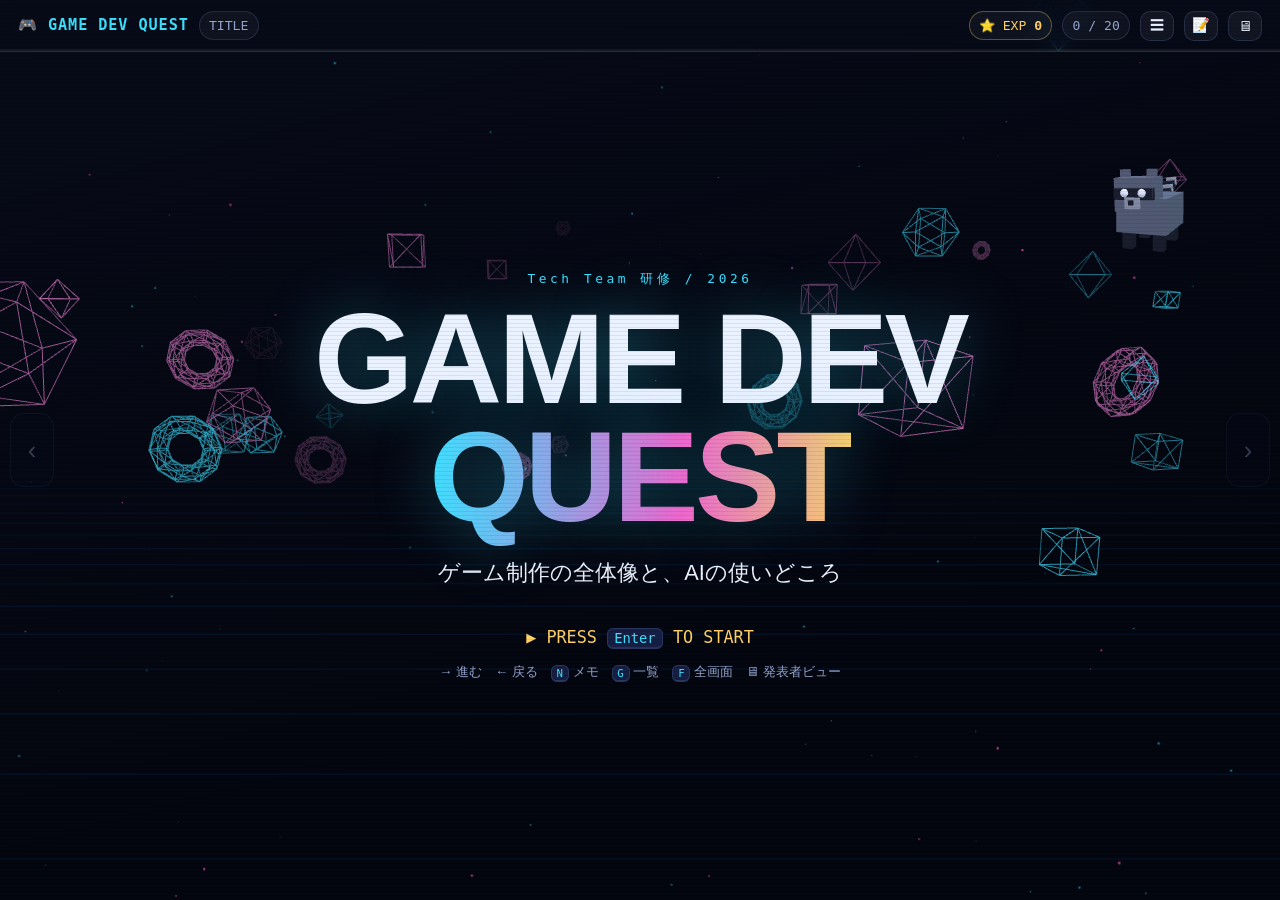
<file: index.html>
<!doctype html>
<html lang="ja">
<head>
<meta charset="utf-8">
<meta name="viewport" content="width=device-width, initial-scale=1">
<title>GAME DEV QUEST — ゲーム制作とAI活用</title>
<link rel="icon" href="data:image/svg+xml,<svg xmlns='http://www.w3.org/2000/svg' viewBox='0 0 100 100'><text y='.9em' font-size='90'>🎮</text></svg>">
<link rel="stylesheet" href="css/deck.css?v=3">
</head>
<body>
<canvas id="bg3d"></canvas>
<div class="levelcard" id="levelcard"><i></i><b></b></div>

<!-- ══════════ HUD ══════════ -->
<header class="hud">
  <div class="hud-l">
    <span class="logo">🎮 GAME DEV QUEST</span>
    <span class="chip" id="hud-world">TITLE</span>
  </div>
  <div class="hud-r">
    <span class="chip exp">⭐ EXP <b id="hud-exp">0</b></span>
    <span class="chip" id="hud-stage">0 / 0</span>
    <button class="iconbtn" id="btn-map" title="ステージ一覧 (G)">☰</button>
    <button class="iconbtn" id="btn-notes" title="発表メモ (N)">📝</button>
    <button class="iconbtn" id="btn-presenter" title="発表者ビューを別ウィンドウで開く（共有しない側）">🖥</button>
  </div>
  <div class="hud-bar"><i id="hud-fill"></i></div>
</header>

<main id="stages">

<!-- ══════════ 00 TITLE ══════════ -->
<section class="stage title-stage" data-world="TITLE" data-title="タイトル" data-pet="raccoon" data-pet-say="このスライド、ゲームです。ドラッグで回せるよ|ダブルクリックで別の動物になるよ|お腹を押すとでんぐり返しする"
  data-note="つかみ。『今日の資料はスライドじゃなくてゲームです』と言ってEnterを押す。矢印キーで進む／Nで発表メモ／Gでステージ一覧、と最初に宣言しておくと安心。ここで話すのは1文だけ：ゲーム制作は絵やコードの話ではなく『体験』を設計する仕事。">
  <canvas id="title-fx"></canvas>
  <div class="title-box">
    <p class="kicker">Tech Team 研修 / 2026</p>
    <h1>GAME DEV<br><span class="grad">QUEST</span></h1>
    <p class="sub">ゲーム制作の全体像と、AIの使いどころ</p>
    <p class="press" id="press-start">▶ PRESS <kbd>Enter</kbd> TO START</p>
    <p class="tinykeys">→ 進む　← 戻る　<kbd>N</kbd> メモ　<kbd>G</kbd> 一覧　<kbd>F</kbd> 全画面　🖥 発表者ビュー</p>
  </div>
</section>

<!-- ══════════ 01 QUEST SELECT ══════════ -->
<section class="stage" data-world="AGENDA" data-title="今日のクエスト" data-pet="cat" data-pet-say="3ワールド＋FINAL BOSS。にゃ|何も無い所を押すとコインが落ちるにゃ|しっぽは触ると跳ねるにゃ"
  data-note="地図を見せる。ゴールは『ツール名を覚える』ではなく『制作の流れと、どこにAIが効くか』を持ち帰ること。この資料は全部触れるので、気になったところは後で各自いじってOKと伝える。所要30〜40分。">
  <h2 class="stage-h">今日のクエスト <small>3つのワールド</small></h2>
  <div class="quest-grid">
    <article class="quest w1"><span class="qnum">WORLD 1</span><h3>ゲーム制作の全体像</h3>
      <p>誰が何を作るのか。「面白い」を設計するとはどういうことか。</p>
      <ul><li>ゲームの4要素</li><li>職種＝パーティ編成</li><li>ジャンプ調整ラボ（触れる）</li><li>作る順番</li></ul></article>
    <article class="quest w2"><span class="qnum">WORLD 2</span><h3>ゲームエンジン</h3>
      <p>Unity / Unreal / Godot / RPG Maker。何を肩代わりしてくれるのか。</p>
      <ul><li>エンジンの正体</li><li>エンジン診断クイズ</li><li>4エンジン比較</li></ul></article>
    <article class="quest w3"><span class="qnum">WORLD 3</span><h3>AI活用</h3>
      <p>企画・コード・素材・テストで実際に何が起きているか。実例つき。</p>
      <ul><li>AI活用マップ</li><li>実例：45分で3Dゲーム</li><li>素材生成・3Dモデル</li><li>バグハント</li></ul></article>
  </div>
  <p class="foot">最後に <b>FINAL BOSS</b>：この資料の中で動く3Dミニゲーム。誰か1人プレイしてもらいます。</p>
</section>

<!-- ══════════ 02 GAME = 4 ELEMENTS ══════════ -->
<section class="stage" data-world="WORLD 1" data-title="ゲームって何？" data-pet="cat" data-pet-say="押しても何も起きないと壊れて見えるにゃ|反応があるだけで「生きてる」感じがするにゃ|連打すると怒るにゃ"
  data-note="4つのカードをクリックすると『それが無いとどうなるか』が出る。ここが今日の土台：ゲームは映画と違ってプレイヤーが操作する。だから入力への反応が命。聞き手に『どれが一番大事だと思う？』と振ると盛り上がる（正解は無い）。">
  <h2 class="stage-h">ゲーム＝<span class="grad">ルール × 操作 × 世界観 × 反応</span> <small>カードを押すと「無い場合」が見える</small></h2>
  <div class="elem-grid" id="elem-grid">
    <button class="elem" data-lost="ルールが無いと → ただの<b>おもちゃ</b>。触ると動くけど、勝ちも負けも上達も無い。">
      <span class="ei">📏</span><h3>ルール <span class="en">Rules</span></h3><p>勝敗・制限・報酬</p></button>
    <button class="elem" data-lost="操作が無いと → それは<b>映画</b>。見るだけ。面白くても『自分がやった』にならない。">
      <span class="ei">🕹</span><h3>操作 <span class="en">Controls</span></h3><p>入力・自由度</p></button>
    <button class="elem" data-lost="世界観が無いと → <b>無味の練習問題</b>。数字は動くが、続ける理由が生まれない。">
      <span class="ei">🌍</span><h3>世界観 <span class="en">Theme</span></h3><p>設定・見た目・音</p></button>
    <button class="elem" data-lost="反応が無いと → <b>壊れた機械</b>。押しても手応えが無い。ゲームで一番嫌われる。">
      <span class="ei">⚡</span><h3>反応 <span class="en">Feedback</span></h3><p>手応え・演出・音</p></button>
  </div>
  <p class="reveal" id="elem-out">プレイヤーが「自分で動かしている」と感じられる状態を作るのが、ゲーム制作。</p>
</section>

<!-- ══════════ 03 PARTY ══════════ -->
<section class="stage" data-world="WORLD 1" data-title="パーティ編成（職種）" data-pet="dog" data-pet-say="1人で全部やるのは大変！|脚を押すとお座りする|頭を押すと縮む"
  data-note="6職種をクリック。仕事内容だけでなく『いないとどうなるか』を見せるのがポイント。個人開発は1人で全部やる＝AIが一番効く場所でもある、と後半への伏線を張る。">
  <h2 class="stage-h">パーティ編成 <small>ゲーム制作はチーム戦。カードを選択</small></h2>
  <div class="party" id="party">
    <button class="pc" data-role="デザイナー" data-icon="🎲" data-job="遊びのルール・難易度・報酬・ステージ構成を決める。「何をすると気持ちいいか」の責任者。" data-none="いないと → 機能は動くのに面白くない。「で、何が楽しいの？」が起きる。"><span>🎲</span>ゲームデザイン<i class="en">Game Design</i></button>
    <button class="pc" data-role="プログラマ" data-icon="⌨️" data-job="ルールを動くシステムに変える。入力・物理・当たり判定・敵AI・セーブ・通信。" data-none="いないと → 企画書のまま。誰も遊べない。"><span>⌨️</span>プログラム<i class="en">Programming</i></button>
    <button class="pc" data-role="アーティスト" data-icon="🎨" data-job="キャラ・背景・エフェクト・アニメ。見た目は飾りでなく<b>説明書</b>（危険は赤い、拾える物は光る）。" data-none="いないと → 白い箱が動くだけ。状況が読めない。"><span>🎨</span>アート<i class="en">Art</i></button>
    <button class="pc" data-role="サウンド" data-icon="🔊" data-job="効果音・BGM・環境音。攻撃音、足音、勝利BGM。感情のスイッチ。" data-none="いないと → 驚くほど寂しい。手応えが半分消える。"><span>🔊</span>サウンド<i class="en">Sound</i></button>
    <button class="pc" data-role="UI/UX" data-icon="🧭" data-job="HP・スコア・メニュー・チュートリアル。情報を一瞬で伝える設計。" data-none="いないと → 操作方法が分からず、最初の1分で離脱。"><span>🧭</span>UI / UX<i class="en">Usability</i></button>
    <button class="pc" data-role="QA / PM" data-icon="🐛" data-job="バグ・難易度・操作感の検証と、スケジュール・優先順位の管理。" data-none="いないと → 壁抜け・進行不能で遊べない。あるいは永遠に完成しない。"><span>🐛</span>QA / PM<i class="en">Test & Management</i></button>
  </div>
  <div class="pane" id="party-pane">
    <p class="dim">↑ カードを押すと、その職種の仕事と「いない場合」が出ます。</p>
  </div>
  <p class="foot">個人開発では、この6人分を1人で兼任する。<b>＝AIが一番効く場所</b>（WORLD 3で回収）</p>
</section>

<!-- ══════════ 04 JUMP LAB ★ ══════════ -->
<section class="stage lab-stage" data-world="WORLD 1" data-title="★ ジャンプ調整ラボ"
  data-note="今日の山場①。まず「気持ちいい」プリセットで自分が数回ジャンプして見せる。次に『モッサリ』『月面』『入力遅延100ms』を順に押して、同じコードでも別ゲームになることを体感させる。可能なら誰かにキーボードを渡す。ここで言うこと：面白さは仕様書では決まらず、数値の調整で決まる。だからAIに全部任せられない。">
  <h2 class="stage-h">★ ジャンプ調整ラボ <small>「気持ちいい」＝ <span class="en">Game Feel / Juice</span> は数値でできている。<kbd>Space</kbd> でジャンプ</small></h2>
  <div class="lab">
    <div class="lab-view">
      <canvas id="jump-canvas" width="720" height="300"></canvas>
      <p class="lab-hint"><kbd>Space</kbd> / クリックでジャンプ　→ 穴を飛び越えられる？</p>
    </div>
    <div class="lab-panel">
      <div class="presets" id="jump-presets">
        <button data-p="good" class="on">😍 気持ちいい</button>
        <button data-p="floaty">🌙 月面</button>
        <button data-p="heavy">🧱 モッサリ</button>
        <button data-p="laggy">😩 遅延100ms</button>
        <button data-p="raw">🤖 素の実装</button>
      </div>
      <label>ジャンプ力 <span class="en">Jump Force</span> <output id="o-jump"></output><input type="range" id="s-jump" min="4" max="20" step="0.5"></label>
      <label>重力 <span class="en">Gravity</span> <output id="o-grav"></output><input type="range" id="s-grav" min="20" max="140" step="1"></label>
      <label>入力遅延 <span class="en">Input Lag</span> (ms) <output id="o-lag"></output><input type="range" id="s-lag" min="0" max="150" step="5"></label>
      <label>コヨーテ時間 <span class="en">Coyote Time</span> (ms) <output id="o-coy"></output><input type="range" id="s-coy" min="0" max="200" step="10"></label>
      <label>先行入力バッファ <span class="en">Input Buffering</span> (ms) <output id="o-buf"></output><input type="range" id="s-buf" min="0" max="250" step="10"></label>
      <p class="lab-note" id="jump-note"></p>
    </div>
  </div>
</section>

<!-- ══════════ 05 THE CODE ══════════ -->
<section class="stage" data-world="WORLD 1" data-title="さっきの手応えのコード"
  data-note="今動かしていたものの中身。専門的に踏み込みすぎない。伝えたいのは『たった数行の add-on（コヨーテ時間・先行入力）が、遊びやすさを決めている』こと。素の実装（if 接地 && 押した）は正しいが気持ちよくない。この差が『プログラムはルールをシステムに変える仕事』の実例。">
  <h2 class="stage-h">さっきの手応えは、この数行 <small>行をクリックすると解説</small></h2>
  <div class="codewrap">
<pre class="code" id="jump-code"><code><span class="cl" data-x="正しいけど気持ちよくない素の実装。地面にいる瞬間にボタンが押されている必要がある。">if (grounded &amp;&amp; pressed) jump();          <span class="cm">// 素の実装</span></span>
<span class="cl" data-x="コヨーテ時間 (Coyote Time)：崖から落ちた直後の約0.1秒もジャンプを許す。プレイヤーの体感では「押したのに跳ばない」バグが消える。">if (timeSinceLeftGround &lt; COYOTE) canJump = true;  <span class="cm">// 崖の許し</span></span>
<span class="cl" data-x="先行入力バッファ (Input Buffering / Jump Buffer)：着地の少し前に押されたボタンを覚えておいて、着地した瞬間に消費する。連続ジャンプが繋がる。">if (pressedAgo &lt; BUFFER &amp;&amp; grounded) jump();       <span class="cm">// 早押しを覚える</span></span>
<span class="cl" data-x="非対称重力 (Asymmetric Gravity)：上昇中と下降中で重力を変える（下降を1.6倍など）。滞空が短く感じられて「重さ」が出る。マリオもこれ。">gravity = vy &gt; 0 ? G * 1.6 : G;                    <span class="cm">// 落下は速く</span></span>
<span class="cl" data-x="手応えの演出 (Game Feel / Juice)：音・アニメ・画面の揺れ。処理としては1行だが、手応えの体感はここで半分決まる。">sfx('jump'); anim('jump'); squash(0.8);            <span class="cm">// 見た目と音</span></span>
</code></pre>
    <div class="pane" id="code-pane"><p class="dim">↑ 行を押すと、その1行が何を守っているか出ます。</p></div>
  </div>
  <p class="foot">プログラムの仕事＝<b>ルールを「動くシステム」に変える</b>。正しく動く ≠ 気持ちいい（<span class="en">correct ≠ good game feel</span>）。</p>
</section>

<!-- ══════════ 06 COLLISION LAB ★ ══════════ -->
<section class="stage" data-world="WORLD 1" data-title="★ 当たり判定ラボ"
  data-note="壁抜けバグの正体を見せる。まず離散判定のまま速度スライダーを上げていくと、ある速度から球が壁をすり抜け始める（すり抜け回数が増える）。黄色い点は1フレームごとの位置で、点の間隔が壁の厚さを超えた瞬間に壁を飛び越えているのが見える。次に「連続判定」に切り替えると、同じ速度でもすり抜けない。QAが『たまに壁を抜ける』と報告するバグはこれ。対策は連続判定・固定タイムステップ・判定を厚くする。AIに実装させると離散判定で書いてくることが多い、という話にも繋げられる。">
  <h2 class="stage-h">★ 当たり判定ラボ <small>「壁抜けバグ」＝ <span class="en">Tunnelling</span> はなぜ起きる？　速度を上げてみる</small></h2>
  <div class="lab">
    <div class="lab-view">
      <div class="col-box"><canvas id="collide-canvas"></canvas></div>
      <p class="lab-hint">黄色い点＝1フレームごとの位置。点の間隔が壁の厚さを超えると…</p>
    </div>
    <div class="lab-panel">
      <div class="presets" id="col-modes">
        <button data-m="discrete" class="on">離散判定 <span class="en">Discrete / Overlap Test</span></button>
        <button data-m="swept">連続判定 <span class="en">Continuous · CCD / Swept Test</span></button>
      </div>
      <label>速度 <span class="en">Velocity</span> <output id="o-colspeed"></output><input type="range" id="s-colspeed" min="6" max="260" step="2"></label>
      <div class="colstat">
        <span>命中 Hit <b id="col-hit">0</b></span>
        <span>すり抜け Tunnelling <b id="col-pass">0</b></span>
        <span>1フレームの移動 <b id="col-step">0</b> / 壁の厚さ 0.70</span>
      </div>
      <p class="lab-note" id="col-note"></p>
    </div>
  </div>
</section>

<!-- ══════════ 06 PIPELINE ══════════ -->
<section class="stage" data-world="WORLD 1" data-title="作る順番"
  data-note="ボタンで2つの進め方を比較。『大作から作る』は3ヶ月後に初めて遊べて、つまらなかったら全部やり直し。『小さく作る』は3日で遊べて、方向転換が安い。ゲーム制作は一方通行ではなく、プロトタイプから企画に戻る。初心者に一番伝えるべき点。">
  <h2 class="stage-h">作る順番 <small>2つの進め方を比べる — <span class="en">Prototype-first vs Big-design-first</span></small></h2>
  <div class="pipe-tabs"><button class="on" data-pipe="small">🐣 小さく作る</button><button data-pipe="big">🏰 大作から作る</button></div>
  <div class="pipeline" id="pipeline"></div>
  <p class="reveal" id="pipe-out"></p>
</section>

<!-- ══════════ 07 WHAT IS AN ENGINE ══════════ -->
<section class="stage" data-world="WORLD 2" data-title="エンジンの正体"
  data-note="トグルで『自作』と『エンジン』を切り替え、やらなくて済む仕事が消えるのを見せる。家を建てる時の土地・工具・設計ソフトの例えが通じやすい。エンジンは共通部分を担当し、開発者はゲーム固有のルールに集中できる。">
  <h2 class="stage-h">ゲームエンジンの正体 <small>「肩代わり」の一覧</small></h2>
  <div class="eng-toggle"><button class="on" data-eng="raw">🔧 ゼロから自作</button><button data-eng="engine">🚀 エンジンを使う</button></div>
  <div class="tasklist" id="tasklist"></div>
  <p class="reveal" id="eng-out"></p>
</section>

<!-- ══════════ 08 ENGINE QUIZ ★ ══════════ -->
<section class="stage" data-world="WORLD 2" data-title="★ エンジン診断"
  data-note="聞き手に手を挙げてもらって答えを選ぶ。結果はあくまで傾向。『有名だから』ではなく作りたい物で選ぶ、が結論。RPG Makerは自由度を捨てて速度を取るタイプという整理が刺さる。">
  <h2 class="stage-h">★ エンジン診断 <small>3問。会場で多い方を選んでください</small></h2>
  <div class="quiz" id="engine-quiz"></div>
</section>

<!-- ══════════ 09 COMPARE ══════════ -->
<section class="stage" data-world="WORLD 2" data-title="4エンジン比較"
  data-note="絶対評価ではなく傾向として見せる。エンジン名を押すとエディタの実画面が出るので、UIの雰囲気の違い（Unity/Godotは素直、Unrealは情報量が多い、RPG Makerはマップ特化）を一言添える。">
  <h2 class="stage-h">4エンジン比較 <small>タブでエディタの実画面も切替</small></h2>
  <div class="eng-tabs" id="eng-tabs"></div>
  <div class="cmp">
    <div class="bars" id="cmp-bars"></div>
    <figure class="shot"><img id="eng-shot" alt="エディタ画面"><figcaption id="eng-cap"></figcaption></figure>
  </div>
  <p class="foot">※ 一般的な傾向。プロジェクトの目的で評価は変わる。</p>
</section>

<!-- ══════════ 10 AI LOOP ══════════ -->
<section class="stage" data-world="WORLD 3" data-title="AIは何を速くするのか"
  data-note="AIは『代わりに全部作る魔法』ではなく、Idea→Try→Feedback のループを速く回す装置。スライダーでループ速度を上げると、同じ時間で試せる回数が増えるのが見える。面白いかどうかの判定は人間しかできない（＝WORLD 1のジャンプ調整の話に戻る）。">
  <h2 class="stage-h">AIが速くするのは「ループの回転数」 <small>スライダーを動かしてみる</small></h2>
  <div class="loopwrap">
    <canvas id="loop-canvas" width="640" height="300"></canvas>
    <div class="loopctl">
      <label>1周にかかる時間 <output id="o-loop"></output><input type="range" id="s-loop" min="1" max="20" step="1" value="8"></label>
      <div class="loopstat" id="loop-stat"></div>
      <p class="lab-note">試行回数が増えると、当たりを引く確率が上がる。<br>AIは<b>Try を安くする</b>。<b>Feedback（面白い？）は人間</b>。</p>
    </div>
  </div>
</section>

<!-- ══════════ 11 AI MAP ══════════ -->
<section class="stage" data-world="WORLD 3" data-title="AI活用マップ"
  data-note="工程を押すと、実際のプロンプトと出力例が出る。全部を読み上げず2〜3個だけ開く。共通の注意点：出てきた物をそのまま使わず、確認・修正・権利チェックをする。">
  <h2 class="stage-h">AI活用マップ <small>工程を押すと実プロンプト例</small></h2>
  <div class="aimap" id="aimap"></div>
  <div class="pane wide" id="aimap-pane"><p class="dim">↑ 工程を選択</p></div>
</section>

<!-- ══════════ 12 CASE STUDY ★ ══════════ -->
<section class="stage" data-world="WORLD 3" data-title="★ 実例：45分で3Dゲーム"
  data-note="今日の山場②。Simon Willison が 2026/08/05 に公開した実例。プロンプト1本＋画像2枚を投げて、スマホから放置。約45分で遊べる3Dブラウザゲームができた。プロンプトの効いている部分を強調：『独立して作業して、これ以上デザイン判断を私に聞かないで』『こまめにcommit&pushして、まずタイトル画面だけのindex.htmlから』。タイムラインを再生ボタンで流す。">
  <h2 class="stage-h">★ 実例：プロンプト1本で3Dゲーム <small>simonw / raccoon-heist（2026-08-05）</small></h2>
  <div class="case">
    <div class="case-prompt">
      <p class="plabel">実際のプロンプト（抜粋・全文は原文参照）</p>
      <blockquote id="case-prompt"></blockquote>
    </div>
    <div class="case-right">
      <div class="stats" id="case-stats"></div>
      <div class="timeline" id="case-timeline"></div>
      <button class="btn" id="case-play">▶ 制作タイムラインを再生</button>
    </div>
  </div>
  <p class="foot">結論（本人の言葉）：実装は驚くほど速い。でも <b>「面白いゲームを設計することは、いまも人間固有のスキル」</b>。</p>
</section>

<!-- ══════════ 13 AI TESTS ITSELF ══════════ -->
<section class="stage" data-world="WORLD 3" data-title="AIが自分でテストする"
  data-note="AI活用で一番地味だが一番効く話。Playwrightでブラウザを自動操作させ、スクショを撮って自己確認させると、AIは自分のバグを自分で見つける。実際に見つかった2件は本物のバグで、人間が手で気づくのが難しい種類。QAは『AIに任せやすい仕事』の代表。">
  <h2 class="stage-h">AIが自分でテストして、自分のバグを見つけた <small>実例2件（raccoon-heist の作業ログより）</small></h2>
  <div class="bugs">
    <article class="bugcard">
      <h3>🐛 スマホで主人公が見えない <span class="en">DPR bug</span></h3>
      <p class="how">Playwrightで 390×844 / DPR 2 のスマホを再現して発見。</p>
      <p><code>renderer.setSize()</code> の<b>後</b>に <code>canvas.style.cssText</code> を代入 → Three.jsが設定したwidth/heightを上書き。DPR≥2の実機だとcanvasが2倍サイズで描画され、<b>左上1/4しか見えない</b>。</p>
      <p class="fix">PCでは DPR 1 なので完全に再現しない。＝<b>人間の手動確認では見逃す</b>タイプ。</p>
    </article>
    <article class="bugcard">
      <h3>🐛 「NIGHT 2 ➜」ボタンが押せない <span class="en">CSS class collision</span></h3>
      <p class="how">クリア→次ステージまでの通し操作を自動化して発見。</p>
      <p>勝利画面の星表示に付けた <code>class="stars"</code> が、タイトル画面の全画面 <code>.stars</code> のCSSと衝突。<b>透明な要素が画面全体を覆って</b>クリックを吸っていた。</p>
      <p class="fix">クラス名の衝突。レビューでもすり抜けやすい。</p>
    </article>
  </div>
  <p class="reveal">AIに「作らせる」だけでなく <b>「確かめさせる」</b>。スクショ・自動操作・ログを渡すと精度が変わる。</p>
</section>

<!-- ══════════ 14 ASSETS + 3D MODEL ══════════ -->
<section class="stage" data-world="WORLD 3" data-title="素材と3Dモデルを作る"
  data-note="AIによる素材生成の2つのやり方を見せる。(1) 画像生成API：共通のSTYLE文を前置きして全素材の絵柄を揃える手法（実コード）。(2) 3Dモデル：形をコードで書かせる方法を、その場で回っている実物で見せる。ボタンで別のモデルに切り替えると、右のコードも変わる。テキスト→3Dの専用ツール（Meshy等）もある。商用は必ず利用規約と権利を確認。">
  <h2 class="stage-h">素材もAIが作る <small>画像生成 & 3Dモデル（実物が回っています）</small></h2>
  <div class="asset-grid">
    <div class="asset-col">
      <h3>① 画像生成API：絵柄を揃えるコツ</h3>
      <pre class="code small"><code><span class="cm"># 全素材に同じ STYLE を前置きする</span>
STYLE = (<span class="st">"Seamless tileable texture, top-down flat "
  "orthographic view, no perspective, even lighting, "
  "video game texture map, stylized low-poly game art, "
  "moody nighttime palette with cool blue tones. "</span>)

TEXTURES = {
  <span class="st">"grass"</span>: <span class="st">"Dark night-time lawn grass ..."</span>,
  <span class="st">"fence"</span>: <span class="st">"Old wooden fence planks ..."</span>,
  <span class="st">"metal"</span>: <span class="st">"Galvanized trash can surface ..."</span>,
}
gen(STYLE + TEXTURES[name])   <span class="cm"># → 512px JPEG を commit</span></code></pre>
      <ul class="tips">
        <li><b>STYLE前置き</b>で7枚の絵柄が揃う（バラバラ問題の対策）</li>
        <li>ビルド時に1回生成して<b>静的ファイルとしてcommit</b>。公開後はAPIを呼ばない＝落ちない・無料</li>
        <li>テキスト→3Dの専用ツールもある（Meshy など）</li>
        <li>商用は<b>利用規約・著作権・一貫性</b>を必ず確認</li>
      </ul>
    </div>
    <div class="asset-col">
      <h3>② 3Dモデル：形をコードで書かせる</h3>
      <div class="model-box"><canvas id="model-canvas"></canvas>
        <div class="model-btns" id="model-btns"></div></div>
      <pre class="code small" id="model-code"></pre>
    </div>
  </div>
</section>

<!-- ══════════ 15 AI INSIDE ENGINES ══════════ -->
<section class="stage" data-world="WORLD 3" data-title="エンジン側のAI"
  data-note="自分でAPIを叩くだけでなく、エンジン側にAIが入ってきている話。UnityはエディタにAIアシスタント、AI gateway、MCP Server。MCPを使うとClaudeやCursorなどのAIエージェントがUnity Editorそのものに繋がる。UnrealはMetaHumanやML Deformer、PCGなど機械学習ベースの制作支援が標準搭載。Blueprintのようなノードグラフも自然言語から組み立てる流れが出てきている。ここは「今こう変わりつつある」という温度感で話す。">
  <h2 class="stage-h">エンジン側にもAIが入ってきている</h2>
  <div class="cards3">
    <article class="c3"><span class="ci">🧩</span><h3>Unity</h3>
      <ul><li>エディタ内AIアシスタント</li><li>AI gateway（モデル呼び出しの窓口）</li><li><b>MCP Server</b>：Claude / Cursor などのAIエージェントが Unity Editor に直接つながる</li></ul>
      <p class="src">Unity AI tools / Unity MCP ドキュメント</p></article>
    <article class="c3"><span class="ci">🎬</span><h3>Unreal Engine</h3>
      <ul><li>MetaHuman（高品質キャラ生成）</li><li>ML Deformer（変形を機械学習で近似）</li><li>PCG（手続き的な地形・配置生成）</li><li>Blueprintのノード組みを自然言語から下書きする使い方</li></ul>
      <p class="src">Unreal Engine 公式ニュース</p></article>
    <article class="c3"><span class="ci">🧊</span><h3>外部ツール</h3>
      <ul><li>テキスト→3Dモデル生成（Meshy など）</li><li>モーション生成・リターゲット</li><li>音声・SE・仮ボイス</li><li>エンジンへエクスポートして使う</li></ul>
      <p class="src">※ ライセンス条件はツールごとに違う</p></article>
  </div>
  <p class="reveal">流れ：<b>AIが「エディタの外」から「エディタの中」へ</b>。人間の役割は判断とレビューに寄っていく。</p>
</section>

<!-- ══════════ 16 BUG HUNT ★ ══════════ -->
<section class="stage" data-world="WORLD 3" data-title="★ バグハント"
  data-note="今日の山場③。AIが自信満々に出したコードの中から、怪しい行を会場に当ててもらう。2問。ここで伝えたいのは『動いてしまうから危ない』こと。読んで分かる力がないと、AIのコードは技術的負債になる。">
  <h2 class="stage-h">★ バグハント <small>AIが出したコード。おかしい行をクリック</small></h2>
  <div class="hunt" id="bughunt"></div>
</section>

<!-- ══════════ 17 RISKS / LINE ══════════ -->
<section class="stage" data-world="WORLD 3" data-title="任せる / 任せない" data-pet="raccoon" data-pet-say="理解せずに積むと後で直せないよ|AIのコードも読めないと負債になる|でも下書きは任せていい"
  data-note="4つの弱点と、線引き。特にゲームは長期開発なので、理解せずにコードを積むと後で直せなくなる。逆に、テスト観点の洗い出し・翻訳のたたき台・ボイラープレートは任せて良い。『何を作るか』と『何をAIに任せるか』を決める力が今後の差になる、で締める。">
  <h2 class="stage-h">AIの弱点と、線引き</h2>
  <div class="risks">
    <article><span class="rn">01</span><h3>自信満々の誤り <span class="en">Hallucination</span></h3><p>もっともらしく間違える。動くコードほど危ない。</p></article>
    <article><span class="rn">02</span><h3>権利・ライセンス <span class="en">Licensing</span></h3><p>画像・音・コードの利用条件。商用は特に。</p></article>
    <article><span class="rn">03</span><h3>一貫性 <span class="en">Consistency</span></h3><p>キャラ・世界観・命名がバラける。STYLE前置きや規約で対策。</p></article>
    <article><span class="rn">04</span><h3>技術的負債 <span class="en">Technical Debt</span></h3><p>理解せず積むと、後から直せない山になる。</p></article>
  </div>
  <div class="line2">
    <div class="ok"><h3>👍 任せやすい</h3><ul><li>小さい機能の実装・下書き</li><li>エラー原因の説明、別案の提示</li><li>テスト観点の洗い出し・自動テスト</li><li>ローカライズ／文章のたたき台</li><li>素材のラフ・方向性の確認</li></ul></div>
    <div class="ng"><h3>✋ 人間が持つ</h3><ul><li>面白いかどうかの判定</li><li>数値の最終調整（手応え）</li><li>何を作らないかの決定</li><li>権利・公開の責任</li><li>コードを理解しておく責任</li></ul></div>
  </div>
</section>

<!-- ══════════ 18 FINAL BOSS ★ ══════════ -->
<section class="stage boss-stage" data-world="FINAL" data-title="★ FINAL BOSS：DEADLINE DASH"
  data-note="締め前の実演。誰か1人に操作してもらう（WASD/矢印、Shiftでダッシュ）。60秒で ⭐機能 を集めて 📦リリース箱 に納品、🐛バグに当たると持ち物が半分落ちる。これも今日話した要素の実物：3D描画・当たり判定・敵AI・スコア・タイマー・効果音（音は全部コード生成、音声ファイル0個）。『この資料自体がゲームで、AIと一緒に数時間で作った』と言って次へ。※このステージでは矢印キーがゲーム操作になるので、次に進むときは G でステージ一覧から「まとめ」を選ぶ（または画面右の › を押す）。">
  <h2 class="stage-h">★ FINAL BOSS：DEADLINE DASH <small>60秒。⭐を拾って📦に納品。🐛に触ると半分落とす</small></h2>
  <div class="boss-wrap">
    <canvas id="boss-canvas"></canvas>
    <div class="boss-hud">
      <span id="boss-time">60.0</span><span id="boss-score">0</span><span id="boss-carry">0</span>
    </div>
    <div class="boss-stick" id="boss-stick"><i id="boss-knob"></i></div>
    <button class="boss-dash" id="boss-dash">DASH</button>
    <div class="boss-overlay" id="boss-overlay">
      <h3>DEADLINE DASH</h3>
      <p>WASD / 矢印キーで移動　<kbd>Shift</kbd> ダッシュ<br>スマホは<b>画面をなぞってスティック操作</b>＋右下 DASH<br>⭐機能を拾って 📦リリース箱 に届ける。🐛バグに触ると持ち物の半分をロスト。</p>
      <button class="btn big" id="boss-start">▶ START（クリック）</button>
      <div class="lb" id="boss-lb-idle"></div>
    </div>
  </div>
  <p class="foot">中身：Three.js / 当たり判定 / 敵の追跡AI / スコア / タイマー — 全部コードだけ（モデルファイル0個・テクスチャもコード生成）</p>
</section>

<!-- ══════════ 19 WRAP ══════════ -->
<section class="stage" data-world="END" data-title="まとめ & Q&A" data-pet="trio" data-pet-say="おつかれさま！質問ある？|3匹ともコードで出来てる（モデルファイル0個）|触ってみて"
  data-note="3点に絞る。ゲーム制作は総合作業、エンジンは土台、AIはループの回転数を上げる装置。最後の一文：作り始めるコストは劇的に下がった。だから『何を作るか』を決める力の価値が上がっている。想定質問：初心者におすすめのエンジン／AIだけで作れるか／商用の注意点。">
  <h2 class="stage-h">まとめ</h2>
  <div class="wrap3">
    <article><span class="wn">01</span><h3>ゲーム制作</h3><p>企画・コード・絵・音・テストの総合戦。正しく動く ≠ 面白い。</p></article>
    <article><span class="wn">02</span><h3>ゲームエンジン</h3><p>共通部分を肩代わりする土台。作りたい物で選ぶ。</p></article>
    <article><span class="wn">03</span><h3>AI</h3><p>Idea→Try→Feedback の回転数を上げる。判定は人間。</p></article>
  </div>
  <p class="punch">作り始めるコストは劇的に下がった。<br>だから <span class="grad">「何を作るか」と「何を任せないか」</span> を決める力の価値が上がる。</p>
  <div class="srcs">
    <b>Sources</b>
    <a href="https://simonwillison.net/2026/Aug/5/raccoon-heist/" target="_blank" rel="noopener">Simon Willison: One-shotting a Raccoon Heist game</a>
    <a href="https://github.com/simonw/raccoon-heist" target="_blank" rel="noopener">simonw/raccoon-heist（コード・notes.md）</a>
    <a href="https://simonw.github.io/raccoon-heist/" target="_blank" rel="noopener">遊べる版</a>
    <a href="https://unity.com/products/ai" target="_blank" rel="noopener">Unity AI tools</a>
    <a href="https://www.unrealengine.com/en-US/news" target="_blank" rel="noopener">Unreal Engine News</a>
    <a href="https://godotengine.org/" target="_blank" rel="noopener">Godot</a>
    <a href="https://www.rpgmakerweb.com/products/rpg-maker-mz" target="_blank" rel="noopener">RPG Maker MZ</a>
  </div>
  <p class="thanks">ご清聴ありがとうございました — <b>Q & A</b></p>
</section>

</main>

<!-- ══════════ NOTES / MAP / TOAST ══════════ -->
<aside class="notes" id="notes"><div class="notes-h">📝 発表メモ <small>N で開閉</small></div><div class="notes-b" id="notes-body"></div></aside>
<div class="overview" id="overview"><h3>ステージ一覧 <small>クリックで移動・Escで閉じる</small></h3><div class="ov-grid" id="ov-grid"></div></div>
<div class="toast" id="toast"></div>
<button class="navbtn prev" id="nav-prev" aria-label="前へ">‹</button>
<button class="navbtn next" id="nav-next" aria-label="次へ">›</button>

<script src="vendor/three.min.js?v=3"></script>
<script src="js/world3d.js?v=3"></script>
<script src="js/deck.js?v=3"></script>
<script src="js/labs.js?v=3"></script>
<script src="js/scores.js?v=3"></script>
<script src="js/pets.js?v=3"></script>
<script src="js/collide.js?v=3"></script>
<script src="js/boss.js?v=3"></script>
<script>DECK.init();</script>
</body>
</html>
</file>
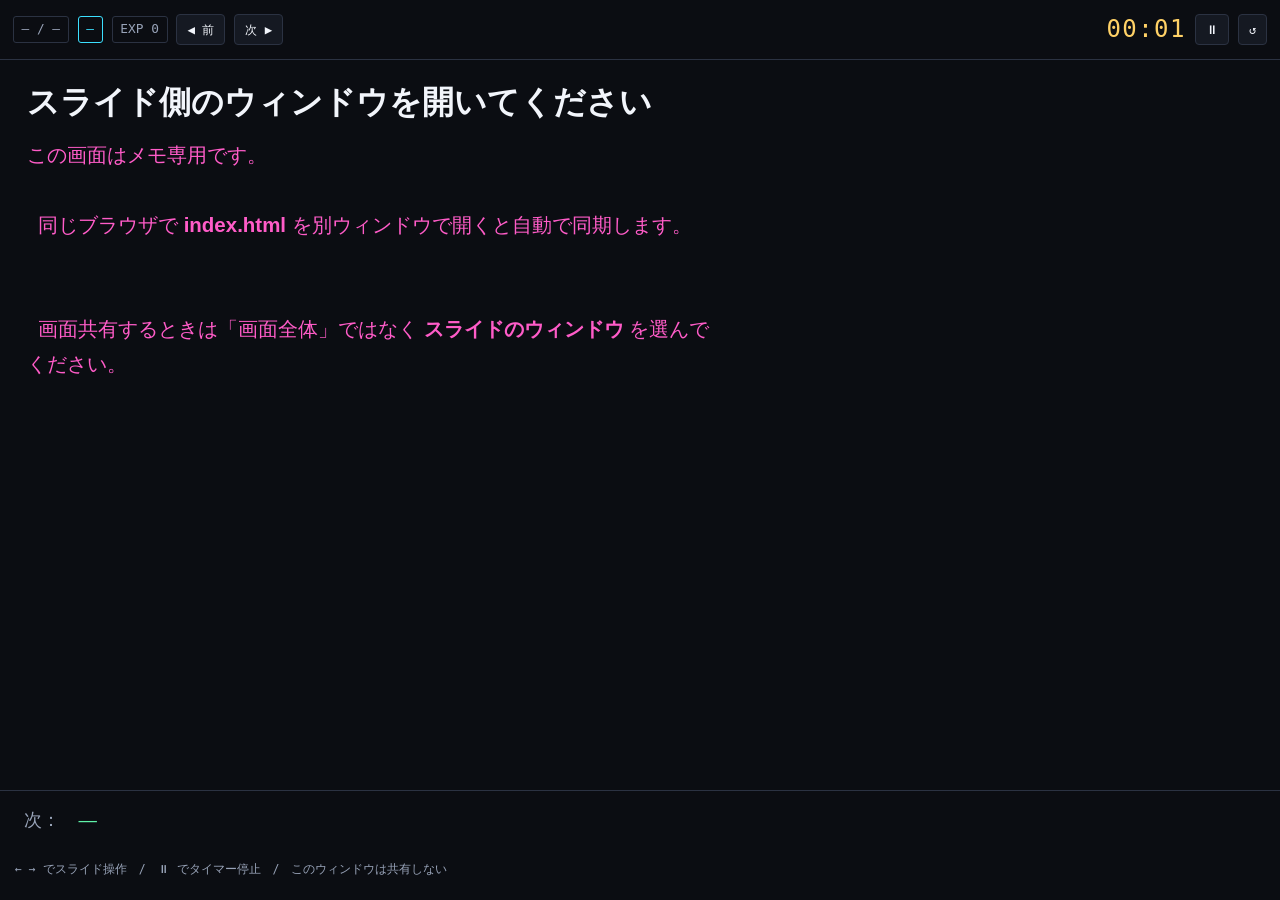
<file: presenter.html>
<!doctype html>
<html lang="ja">
<head>
<meta charset="utf-8">
<meta name="viewport" content="width=device-width, initial-scale=1">
<title>発表者ビュー — GAME DEV QUEST</title>
<link rel="icon" href="data:image/svg+xml,<svg xmlns='http://www.w3.org/2000/svg' viewBox='0 0 100 100'><text y='.9em' font-size='90'>📝</text></svg>">
<style>
:root{--bg:#0b0d12;--panel:#151922;--line:#2b3242;--text:#f2f5fb;--dim:#98a3b8;
  --cy:#3ce0ff;--yl:#ffd166;--mg:#ff5cc8;--gr:#5ff2a8;
  --jp:"Hiragino Kaku Gothic ProN","Yu Gothic","Noto Sans JP",sans-serif;
  --mono:"SF Mono",ui-monospace,Menlo,monospace}
*{box-sizing:border-box}
html,body{margin:0;height:100%}
body{background:var(--bg);color:var(--text);font-family:var(--jp);display:flex;flex-direction:column;
  font-size:clamp(16px,1.6vw,21px);line-height:1.7}
header{display:flex;align-items:center;gap:.7em;padding:.7em 1em;border-bottom:1px solid var(--line);
  font-family:var(--mono);font-size:.8rem;flex-wrap:wrap}
.tag{border:1px solid var(--line);border-radius:3px;padding:.15em .6em;color:var(--dim)}
#world{color:var(--cy);border-color:var(--cy)}
#clock{margin-left:auto;font-size:1.5rem;color:var(--yl);letter-spacing:.06em}
#clock.over{color:var(--mg)}
button{font:inherit;font-family:var(--mono);font-size:.78rem;cursor:pointer;background:var(--panel);
  color:var(--text);border:1px solid var(--line);border-radius:4px;padding:.3em .8em}
button:hover{border-color:var(--cy);color:var(--cy)}
main{flex:1 1 auto;min-height:0;overflow:auto;padding:1.1em 1.3em}
h1{margin:0 0 .5em;font-size:clamp(1.4rem,2.6vw,2rem);line-height:1.25}
#note{white-space:pre-wrap;max-width:60ch}
footer{border-top:1px solid var(--line);padding:.7em 1.3em;display:flex;align-items:center;gap:1em;
  color:var(--dim);font-size:.9em}
#next{color:var(--gr)}
.hint{font-family:var(--mono);font-size:.72rem;color:var(--dim);padding:0 1.3em .8em}
.off{color:var(--mg)}
</style>
</head>
<body>
<header>
  <span class="tag" id="stage">— / —</span>
  <span class="tag" id="world">—</span>
  <span class="tag" id="exp">EXP 0</span>
  <button id="prev">◀ 前</button><button id="next-btn">次 ▶</button>
  <span id="clock">00:00</span>
  <button id="startstop">⏸</button><button id="reset">↺</button>
</header>
<main>
  <h1 id="title">スライド側のウィンドウを開いてください</h1>
  <div id="note" class="off">この画面はメモ専用です。<br>
  同じブラウザで <b>index.html</b> を別ウィンドウで開くと自動で同期します。<br><br>
  画面共有するときは「画面全体」ではなく <b>スライドのウィンドウ</b> を選んでください。</div>
</main>
<footer><span>次：</span><span id="next">—</span></footer>
<p class="hint">← → でスライド操作　/　⏸ でタイマー停止　/　このウィンドウは共有しない</p>

<script>
const $ = (s) => document.querySelector(s);
const ch = 'BroadcastChannel' in window ? new BroadcastChannel('gdq') : null;

/* ── talk timer ── */
let t0 = Date.now(), acc = 0, running = true;
const LIMIT = 40 * 60;                     // 40分でタイマーが警告色に
function tick() {
  const s = Math.floor((acc + (running ? Date.now() - t0 : 0)) / 1000);
  $('#clock').textContent = String(Math.floor(s / 60)).padStart(2, '0') + ':' + String(s % 60).padStart(2, '0');
  $('#clock').classList.toggle('over', s > LIMIT);
}
setInterval(tick, 500); tick();
$('#startstop').onclick = () => {
  if (running) { acc += Date.now() - t0; running = false; $('#startstop').textContent = '▶'; }
  else { t0 = Date.now(); running = true; $('#startstop').textContent = '⏸'; }
};
$('#reset').onclick = () => { acc = 0; t0 = Date.now(); running = true; $('#startstop').textContent = '⏸'; tick(); };

/* ── follow the deck ── */
function render(m) {
  $('#stage').textContent = `STAGE ${String(m.i).padStart(2, '0')} / ${m.n}`;
  $('#world').textContent = m.world || '—';
  $('#exp').textContent = 'EXP ' + m.exp;
  $('#title').textContent = m.title || '';
  $('#note').classList.remove('off');
  $('#note').textContent = m.note || '（メモなし）';
  $('#next').textContent = m.nextTitle || '（最後のステージ）';
}
if (ch) {
  ch.onmessage = (e) => { if (e.data && e.data.title !== undefined) render(e.data); };
  ch.postMessage({ req: 1 });              // ask the deck for its current stage
}

/* ── drive the deck from here ── */
const send = (cmd) => ch && ch.postMessage({ cmd });
$('#prev').onclick = () => send('prev');
$('#next-btn').onclick = () => send('next');
addEventListener('keydown', (e) => {
  if (e.key === 'ArrowRight' || e.key === 'PageDown') { send('next'); e.preventDefault(); }
  if (e.key === 'ArrowLeft' || e.key === 'PageUp') { send('prev'); e.preventDefault(); }
});
</script>
</body>
</html>
</file>
<file: css/deck.css>
/* GAME DEV QUEST — playable deck */
:root{
  --bg:#070b18; --bg2:#0c1330; --panel:#121a38; --panel2:#1a2450;
  --text:#eaf1ff; --dim:#93a4cc; --line:rgba(140,180,255,.18);
  --cy:#3ce0ff; --mg:#ff5cc8; --gr:#5ff2a8; --yl:#ffd166; --pu:#a68bff;
  --jp:"Hiragino Kaku Gothic ProN","Yu Gothic","Noto Sans JP",sans-serif;
  --mono:"SF Mono",ui-monospace,Menlo,Consolas,monospace;
  --r:16px;
}
*{box-sizing:border-box}
html,body{margin:0;height:100%;overflow:hidden}
body{
  background:
    radial-gradient(900px 600px at 15% 10%,rgba(60,224,255,.13),transparent 60%),
    radial-gradient(800px 600px at 85% 85%,rgba(255,92,200,.11),transparent 60%),
    linear-gradient(160deg,var(--bg),#04060f 70%);
  color:var(--text); font-family:var(--jp);
  font-size:clamp(17px,1.45vw,25px); line-height:1.62;
}
body::after{ /* scanlines */
  content:"";position:fixed;inset:0;pointer-events:none;z-index:9;opacity:.25;
  background:repeating-linear-gradient(180deg,transparent 0 3px,rgba(0,0,0,.28) 3px 4px);
}
b{color:#fff}
kbd{font-family:var(--mono);font-size:.82em;background:var(--panel2);border:1px solid var(--line);
  border-bottom-width:2px;border-radius:6px;padding:.05em .45em;color:var(--cy)}

/* ── HUD ── */
.hud{position:fixed;inset:0 0 auto 0;height:52px;z-index:8;display:flex;align-items:center;
  justify-content:space-between;padding:0 18px;background:linear-gradient(180deg,rgba(7,11,24,.92),rgba(7,11,24,.55));
  border-bottom:1px solid var(--line);backdrop-filter:blur(8px)}
.hud-l,.hud-r{display:flex;align-items:center;gap:10px}
.logo{font-family:var(--mono);font-weight:700;letter-spacing:.06em;font-size:.95rem;color:var(--cy)}
.chip{font-family:var(--mono);font-size:.82rem;padding:.24em .7em;border:1px solid var(--line);
  border-radius:999px;background:rgba(255,255,255,.04);color:var(--dim);white-space:nowrap}
.chip.exp{color:var(--yl);border-color:rgba(255,209,102,.35)}
.chip.exp b{color:var(--yl)}
.iconbtn{background:rgba(255,255,255,.05);border:1px solid var(--line);color:var(--text);
  border-radius:10px;width:34px;height:30px;cursor:pointer;font-size:.9rem}
.iconbtn:hover{border-color:var(--cy);color:var(--cy)}
.hud-bar{position:absolute;left:0;right:0;bottom:-1px;height:3px;background:rgba(255,255,255,.06)}
.hud-bar i{display:block;height:100%;width:0;background:linear-gradient(90deg,var(--cy),var(--mg));
  transition:width .45s cubic-bezier(.2,.9,.2,1);box-shadow:0 0 12px var(--cy)}

/* ── stage frame ── */
#stages{position:fixed;inset:52px 0 0 0}
.stage{position:absolute;inset:0;display:none;flex-direction:column;justify-content:center;
  gap:clamp(10px,1.6vh,22px);padding:clamp(14px,3vh,34px) clamp(20px,4vw,70px);overflow:auto}
.stage.on{display:flex;animation:pop .42s cubic-bezier(.2,.9,.2,1)}
@keyframes pop{from{opacity:0;transform:translateY(18px) scale(.985)}to{opacity:1;transform:none}}
.stage-h{margin:0;font-size:clamp(1.6rem,3.1vw,2.9rem);line-height:1.25;letter-spacing:-.01em}
.stage-h small{display:block;font-size:clamp(.8rem,1.15vw,1.05rem);color:var(--dim);font-weight:400;margin-top:.4em}
.grad{background:linear-gradient(92deg,var(--cy),var(--mg) 60%,var(--yl));
  -webkit-background-clip:text;background-clip:text;color:transparent}
.foot{margin:0;color:var(--dim);font-size:.98em}
.dim{color:var(--dim)}
.reveal{margin:0;padding:.8em 1.1em;border-radius:var(--r);background:rgba(60,224,255,.07);
  border:1px solid rgba(60,224,255,.25);font-size:1.02em}
.pane{background:var(--panel);border:1px solid var(--line);border-radius:var(--r);padding:1em 1.2em;min-height:5.2em}
.pane.wide{min-height:8em}
.btn{font:inherit;cursor:pointer;background:linear-gradient(135deg,var(--cy),#2aa9ff);color:#04101c;
  font-weight:700;border:0;border-radius:12px;padding:.55em 1.3em;box-shadow:0 8px 24px rgba(60,224,255,.25)}
.btn:hover{filter:brightness(1.1)}
.btn.big{font-size:1.15em;padding:.7em 1.8em}

/* ── nav ── */
.navbtn{position:fixed;top:50%;transform:translateY(-50%);z-index:7;width:44px;height:74px;
  border:1px solid var(--line);background:rgba(10,16,36,.5);color:var(--dim);font-size:1.6rem;
  border-radius:14px;cursor:pointer;opacity:.35;transition:.2s}
.navbtn:hover{opacity:1;color:var(--cy);border-color:var(--cy)}
.prev{left:10px} .next{right:10px}

/* ── title ── */
.title-stage{align-items:center;text-align:center;justify-content:center}
#title-fx{position:absolute;inset:0;width:100%;height:100%;z-index:0}
.title-box{position:relative;z-index:1}
.kicker{font-family:var(--mono);color:var(--cy);letter-spacing:.28em;font-size:.8rem;margin:0 0 .8em}
.title-box h1{margin:0;font-size:clamp(3rem,10vw,8rem);line-height:.92;letter-spacing:-.03em;
  text-shadow:0 0 60px rgba(60,224,255,.35)}
.title-box .sub{font-size:clamp(1rem,1.7vw,1.4rem);color:var(--text);margin:.9em 0 0}
.press{margin:2em 0 .6em;font-family:var(--mono);color:var(--yl);font-size:1.05rem;animation:blink 1.4s infinite}
@keyframes blink{0%,45%{opacity:1}55%,100%{opacity:.22}}
.tinykeys{color:var(--dim);font-size:.82rem;margin:0}

/* ── agenda ── */
.quest-grid{display:grid;grid-template-columns:repeat(3,1fr);gap:clamp(12px,1.6vw,22px)}
.quest{background:var(--panel);border:1px solid var(--line);border-radius:20px;padding:1.1em 1.2em;
  position:relative;overflow:hidden}
.quest::before{content:"";position:absolute;inset:0 0 auto 0;height:4px}
.quest.w1::before{background:var(--cy)} .quest.w2::before{background:var(--mg)} .quest.w3::before{background:var(--gr)}
.qnum{font-family:var(--mono);font-size:.7rem;letter-spacing:.16em;color:var(--dim)}
.quest h3{margin:.2em 0 .4em;font-size:1.25em}
.quest p{margin:0 0 .7em;color:var(--dim);font-size:.97em}
.quest ul{margin:0;padding-left:1.1em;font-size:.95em;color:var(--text)}
.quest li{margin:.18em 0}

/* ── elements ── */
.elem-grid{display:grid;grid-template-columns:repeat(4,1fr);gap:clamp(10px,1.4vw,18px)}
.elem{font:inherit;color:inherit;cursor:pointer;text-align:center;background:var(--panel);
  border:1px solid var(--line);border-radius:20px;padding:1.2em .8em;transition:.22s}
.elem:hover{transform:translateY(-4px);border-color:var(--cy)}
.elem.on{border-color:var(--mg);background:var(--panel2);box-shadow:0 0 0 3px rgba(255,92,200,.18)}
.elem .ei{font-size:2.4rem;display:block}
.elem h3{margin:.35em 0 .1em;font-size:1.15em}
.elem p{margin:0;color:var(--dim);font-size:.92em}

/* ── party ── */
.party{display:grid;grid-template-columns:repeat(6,1fr);gap:10px}
.pc{font:inherit;color:inherit;cursor:pointer;background:var(--panel);border:1px solid var(--line);
  border-radius:16px;padding:.9em .4em;display:flex;flex-direction:column;align-items:center;gap:.3em;
  font-size:.95em;transition:.2s}
.pc span{font-size:1.9rem}
.pc:hover{transform:translateY(-4px);border-color:var(--cy)}
.pc.on{border-color:var(--gr);background:var(--panel2);box-shadow:0 0 0 3px rgba(95,242,168,.16)}
#party-pane h3{margin:0 0 .25em;font-size:1.15em;color:var(--gr)}
#party-pane .none{color:var(--mg);margin:.5em 0 0}

/* ── jump lab ── */
.lab{display:grid;grid-template-columns:1.35fr .95fr;gap:clamp(12px,1.6vw,22px);align-items:start}
.lab-view{background:#060a16;border:1px solid var(--line);border-radius:18px;padding:12px;overflow:hidden}
#jump-canvas{width:100%;height:auto;display:block;border-radius:10px;background:#0a1024;cursor:pointer}
.lab-hint{margin:.6em 0 0;color:var(--dim);font-size:.85em;text-align:center}
.lab-panel{background:var(--panel);border:1px solid var(--line);border-radius:18px;padding:1em 1.1em}
.presets{display:flex;flex-wrap:wrap;gap:6px;margin-bottom:.9em}
.presets button,.pipe-tabs button,.eng-toggle button,.eng-tabs button,.model-btns button{
  font:inherit;font-size:.85em;cursor:pointer;color:var(--dim);background:rgba(255,255,255,.04);
  border:1px solid var(--line);border-radius:999px;padding:.32em .9em;transition:.18s}
.presets button:hover,.pipe-tabs button:hover,.eng-toggle button:hover,.eng-tabs button:hover,.model-btns button:hover{color:var(--text);border-color:var(--cy)}
.presets button.on,.pipe-tabs button.on,.eng-toggle button.on,.eng-tabs button.on,.model-btns button.on{
  background:linear-gradient(135deg,var(--cy),#2aa9ff);color:#04101c;font-weight:700;border-color:transparent}
.lab-panel label{display:block;font-size:.92em;color:var(--dim);margin:.55em 0}
.lab-panel output{float:right;font-family:var(--mono);color:var(--cy)}
input[type=range]{-webkit-appearance:none;appearance:none;width:100%;height:5px;border-radius:99px;
  background:var(--panel2);margin-top:.35em}
input[type=range]::-webkit-slider-thumb{-webkit-appearance:none;width:17px;height:17px;border-radius:50%;
  background:var(--cy);cursor:pointer;box-shadow:0 0 10px var(--cy)}
.lab-note{margin:.9em 0 0;font-size:.95em;color:var(--yl);min-height:3.4em}

/* ── code ── */
.codewrap{display:grid;grid-template-columns:1.5fr 1fr;gap:18px;align-items:start}
.code{font-family:var(--mono);font-size:clamp(.8rem,1.05vw,1.05rem);line-height:1.85;margin:0;
  background:#060a16;border:1px solid var(--line);border-radius:16px;padding:1em 1.1em;overflow-x:auto}
.code.small{font-size:clamp(.72rem,.92vw,.92rem);line-height:1.7}
.cm{color:#5d719b} .st{color:var(--gr)}
.cl{display:block;cursor:pointer;border-radius:6px;padding:0 .4em;margin:0 -.4em;transition:.15s}
.cl:hover{background:rgba(60,224,255,.1)}
.cl.on{background:rgba(255,92,200,.14);box-shadow:inset 3px 0 0 var(--mg)}

/* ── pipeline ── */
.pipe-tabs,.eng-toggle,.eng-tabs{display:flex;gap:8px;flex-wrap:wrap}
.pipeline{display:flex;gap:10px;align-items:stretch;overflow-x:auto;padding-bottom:4px}
.pstep{flex:1 1 0;min-width:118px;background:var(--panel);border:1px solid var(--line);border-radius:16px;
  padding:.85em .9em;animation:pop .4s backwards}
.pstep .pd{font-family:var(--mono);font-size:.7rem;color:var(--cy);letter-spacing:.1em}
.pstep h4{margin:.25em 0 .3em;font-size:1em}
.pstep p{margin:0;font-size:.9em;color:var(--dim)}
.pstep.bad{border-color:rgba(255,92,200,.4)} .pstep.bad .pd{color:var(--mg)}

/* ── engine tasks ── */
.tasklist{display:grid;grid-template-columns:repeat(4,1fr);gap:10px}
.task{background:var(--panel);border:1px solid var(--line);border-radius:14px;padding:.8em .95em;
  font-size:.97em;transition:.35s}
.task .ti{font-size:1.4rem}
.task small{display:block;color:var(--dim);font-size:.82em}
.task.gone{opacity:.28;filter:grayscale(1);text-decoration:line-through}
.task.gone::after{content:" ← エンジンが担当";font-size:.72em;color:var(--gr);text-decoration:none}

/* ── quiz ── */
.quiz{display:flex;flex-direction:column;gap:14px}
.q{background:var(--panel);border:1px solid var(--line);border-radius:18px;padding:1em 1.2em}
.q h3{margin:0 0 .6em;font-size:1.05em}
.q .opts{display:flex;gap:8px;flex-wrap:wrap}
.q .opts button{font:inherit;font-size:.9em;cursor:pointer;color:var(--text);background:var(--panel2);
  border:1px solid var(--line);border-radius:12px;padding:.45em 1em}
.q .opts button:hover{border-color:var(--cy)}
.q .opts button.on{background:linear-gradient(135deg,var(--mg),#ff8ad4);color:#1a0416;font-weight:700;border-color:transparent}
.qresult{background:linear-gradient(135deg,rgba(60,224,255,.12),rgba(255,92,200,.1));
  border:1px solid rgba(60,224,255,.3);border-radius:18px;padding:1em 1.2em;font-size:1.05em}
.qresult b{font-size:1.3em;color:var(--cy)}

/* ── compare ── */
.cmp{display:grid;grid-template-columns:1.15fr 1fr;gap:20px;align-items:start}
.bars{display:flex;flex-direction:column;gap:.6em}
.brow{display:grid;grid-template-columns:6.2em 1fr;align-items:center;gap:10px;font-size:.9em}
.btrack{height:12px;border-radius:99px;background:var(--panel2);overflow:hidden}
.btrack i{display:block;height:100%;width:0;border-radius:99px;
  background:linear-gradient(90deg,var(--cy),var(--mg));transition:width .6s cubic-bezier(.2,.9,.2,1)}
.shot{margin:0;background:var(--panel);border:1px solid var(--line);border-radius:16px;padding:8px}
.shot img{width:100%;border-radius:10px;display:block;background:#000;min-height:120px}
.shot figcaption{color:var(--dim);font-size:.82em;padding:.5em .2em 0}

/* ── AI loop ── */
.loopwrap{display:grid;grid-template-columns:1.1fr .9fr;gap:20px;align-items:center}
#loop-canvas{width:100%;height:auto;background:#060a16;border:1px solid var(--line);border-radius:18px}
.loopctl{background:var(--panel);border:1px solid var(--line);border-radius:18px;padding:1em 1.2em}
.loopstat{font-family:var(--mono);font-size:.9em;color:var(--gr);margin:.6em 0;white-space:pre-line}

/* ── AI map ── */
.aimap{display:grid;grid-template-columns:repeat(6,1fr);gap:10px}
.am{font:inherit;color:inherit;cursor:pointer;background:var(--panel);border:1px solid var(--line);
  border-radius:16px;padding:.9em .5em;text-align:center;transition:.2s}
.am:hover{transform:translateY(-4px);border-color:var(--gr)}
.am.on{border-color:var(--gr);background:var(--panel2);box-shadow:0 0 0 3px rgba(95,242,168,.16)}
.am i{font-style:normal;font-size:1.7rem;display:block}
.am b{display:block;font-size:.9em;margin-top:.2em}
.am small{color:var(--dim);font-size:.76em}
#aimap-pane .pr{font-family:var(--mono);font-size:.94em;background:#060a16;border-left:3px solid var(--gr);
  border-radius:8px;padding:.6em .8em;margin:.4em 0 .7em;white-space:pre-wrap}
#aimap-pane .out{font-size:.98em;color:var(--dim)}
#aimap-pane .warn{color:var(--yl);font-size:.86em;margin:.5em 0 0}

/* ── case study ── */
.case{display:grid;grid-template-columns:1fr 1fr;gap:20px;align-items:start}
.plabel{font-family:var(--mono);font-size:.74rem;color:var(--cy);letter-spacing:.1em;margin:0 0 .5em}
.case blockquote{margin:0;background:#060a16;border:1px solid var(--line);border-left:4px solid var(--cy);
  border-radius:14px;padding:1em 1.1em;font-size:1em;line-height:1.72;max-height:56vh;overflow:auto}
.case blockquote p{margin:.5em 0}
.case blockquote .hl{background:rgba(255,209,102,.16);border-radius:4px;padding:0 .2em;color:#fff}
.stats{display:grid;grid-template-columns:repeat(3,1fr);gap:10px;margin-bottom:14px}
.stat{background:var(--panel);border:1px solid var(--line);border-radius:14px;padding:.7em;text-align:center}
.stat b{display:block;font-family:var(--mono);font-size:1.5rem;color:var(--yl);line-height:1.1}
.stat small{color:var(--dim);font-size:.76em}
.timeline{background:var(--panel);border:1px solid var(--line);border-radius:14px;padding:.8em 1em;
  height:13em;overflow-y:auto;position:relative}
.tl{display:flex;gap:.7em;font-size:.95em;opacity:0;transform:translateX(-10px);transition:.4s}
.tl.in{opacity:1;transform:none}
.tl time{font-family:var(--mono);color:var(--cy);flex:0 0 4.2em}
.timeline .cursor{color:var(--mg)}

/* ── bugs found ── */
.bugs{display:grid;grid-template-columns:1fr 1fr;gap:18px}
.bugcard{background:var(--panel);border:1px solid var(--line);border-left:4px solid var(--mg);
  border-radius:16px;padding:1em 1.2em}
.bugcard h3{margin:0 0 .4em;font-size:1.1em}
.bugcard p{margin:.45em 0;font-size:1em}
.bugcard .how{color:var(--cy);font-family:var(--mono);font-size:.8em}
.bugcard .fix{color:var(--yl);font-size:.88em}
.bugcard code{font-family:var(--mono);background:#060a16;border-radius:5px;padding:.05em .35em;font-size:.9em}

/* ── assets / model ── */
.asset-grid{display:grid;grid-template-columns:1fr 1fr;gap:20px;align-items:start}
.asset-col h3{margin:0 0 .5em;font-size:1.05em;color:var(--cy)}
.tips{margin:.7em 0 0;padding-left:1.15em;font-size:.96em}
.tips li{margin:.3em 0}
.model-box{position:relative;background:#060a16;border:1px solid var(--line);border-radius:16px;
  height:min(34vh,260px);overflow:hidden}
#model-canvas{width:100%;height:100%;display:block}
.model-btns{position:absolute;left:10px;bottom:10px;display:flex;gap:6px;flex-wrap:wrap}
#model-code{margin:.6em 0 0;max-height:22vh;overflow:auto}

/* ── cards3 / risks / wrap ── */
.cards3{display:grid;grid-template-columns:repeat(3,1fr);gap:16px}
.c3{background:var(--panel);border:1px solid var(--line);border-radius:18px;padding:1em 1.2em}
.c3 .ci{font-size:1.9rem}
.c3 h3{margin:.1em 0 .4em;font-size:1.15em}
.c3 ul{margin:0;padding-left:1.1em;font-size:.98em}
.c3 li{margin:.25em 0}
.c3 .src{color:var(--dim);font-size:.76em;margin:.6em 0 0}
.risks{display:grid;grid-template-columns:repeat(4,1fr);gap:14px}
.risks article{background:var(--panel);border:1px solid var(--line);border-radius:16px;padding:.9em 1em}
.rn,.wn{font-family:var(--mono);color:var(--mg);font-size:.8rem}
.risks h3{margin:.2em 0 .3em;font-size:1.05em}
.risks p{margin:0;font-size:.94em;color:var(--dim)}
.line2{display:grid;grid-template-columns:1fr 1fr;gap:16px}
.line2>div{border-radius:18px;padding:1em 1.2em;border:1px solid var(--line);background:var(--panel)}
.line2 .ok{border-color:rgba(95,242,168,.38)} .line2 .ng{border-color:rgba(255,92,200,.38)}
.line2 h3{margin:0 0 .4em;font-size:1.05em}
.line2 ul{margin:0;padding-left:1.15em;font-size:.98em}
.wrap3{display:grid;grid-template-columns:repeat(3,1fr);gap:16px}
.wrap3 article{background:var(--panel);border:1px solid var(--line);border-radius:18px;padding:1em 1.2em}
.wrap3 h3{margin:.15em 0 .35em;font-size:1.2em}
.wrap3 p{margin:0;color:var(--dim);font-size:1em}
.punch{margin:0;font-size:clamp(1.05rem,1.9vw,1.6rem);line-height:1.5;text-align:center}
.srcs{display:flex;flex-wrap:wrap;gap:10px;align-items:center;font-size:.9em}
.srcs b{color:var(--dim);font-family:var(--mono);font-size:.8em}
.srcs a{color:var(--cy);text-decoration:none;border-bottom:1px dotted rgba(60,224,255,.5)}
.thanks{margin:0;text-align:center;color:var(--dim)}

/* ── bug hunt ── */
.hunt{display:grid;grid-template-columns:1fr 1fr;gap:18px}
.hcase{background:var(--panel);border:1px solid var(--line);border-radius:18px;padding:1em 1.1em}
.hcase h3{margin:0 0 .5em;font-size:1em;color:var(--yl)}
.hcase .code{background:#060a16;font-size:clamp(.74rem,.95vw,.95rem)}
.hres{margin:.7em 0 0;font-size:.98em;min-height:4.6em}
.hres.good{color:var(--gr)} .hres.bad{color:var(--mg)}
.cl.right{background:rgba(95,242,168,.18);box-shadow:inset 3px 0 0 var(--gr)}
.cl.wrong{background:rgba(255,92,200,.14)}

/* ── boss ── */
.boss-stage{gap:10px}
.boss-wrap{position:relative;flex:1 1 auto;min-height:0;border:1px solid var(--line);
  border-radius:18px;overflow:hidden;background:#04060f}
#boss-canvas{width:100%;height:100%;display:block}
.boss-hud{position:absolute;top:10px;left:12px;display:flex;gap:10px;font-family:var(--mono);pointer-events:none}
.boss-hud span{background:rgba(4,8,20,.72);border:1px solid var(--line);border-radius:10px;
  padding:.2em .7em;font-size:.9rem}
#boss-time{color:var(--mg)} #boss-score{color:var(--yl)} #boss-carry{color:var(--cy)}
#boss-time::before{content:"⏱ "} #boss-score::before{content:"📦 "} #boss-carry::before{content:"⭐ "}
.boss-overlay{position:absolute;inset:0;display:flex;flex-direction:column;align-items:center;
  justify-content:center;gap:.8em;text-align:center;background:rgba(4,7,18,.86);backdrop-filter:blur(4px)}
.boss-overlay.hide{display:none}
.boss-overlay h3{margin:0;font-size:clamp(1.6rem,4vw,3rem);letter-spacing:-.02em}
.boss-overlay p{margin:0;color:var(--dim);font-size:.95em}

/* ── notes / overview / toast ── */
.notes{position:fixed;left:0;right:0;bottom:0;z-index:10;max-height:44vh;overflow:auto;
  background:rgba(6,10,22,.97);border-top:2px solid var(--yl);transform:translateY(101%);
  transition:transform .3s cubic-bezier(.2,.9,.2,1);padding:.9em clamp(18px,4vw,60px) 1.2em}
.notes.on{transform:none}
.notes-h{font-family:var(--mono);color:var(--yl);font-size:.8rem;letter-spacing:.1em;margin-bottom:.5em}
.notes-h small{color:var(--dim);margin-left:.6em}
.notes-b{font-size:1.14em;line-height:1.85;max-width:74ch}
.overview{position:fixed;inset:0;z-index:11;background:rgba(4,7,18,.96);display:none;
  flex-direction:column;padding:clamp(20px,4vh,50px) clamp(20px,5vw,70px);overflow:auto}
.overview.on{display:flex}
.overview h3{margin:0 0 1em;font-family:var(--mono);color:var(--cy);font-size:1rem;letter-spacing:.1em}
.overview h3 small{color:var(--dim);margin-left:.8em;letter-spacing:0}
.ov-grid{display:grid;grid-template-columns:repeat(auto-fill,minmax(180px,1fr));gap:12px}
.ov{font:inherit;color:inherit;text-align:left;cursor:pointer;background:var(--panel);
  border:1px solid var(--line);border-radius:14px;padding:.7em .9em;transition:.18s}
.ov:hover{border-color:var(--cy);transform:translateY(-3px)}
.ov.cur{border-color:var(--mg);background:var(--panel2)}
.ov b{display:block;font-size:.95em}
.ov small{color:var(--dim);font-family:var(--mono);font-size:.72em}
.toast{position:fixed;left:50%;bottom:14vh;transform:translate(-50%,20px);z-index:12;opacity:0;
  pointer-events:none;background:rgba(6,10,22,.95);border:1px solid var(--yl);color:var(--yl);
  font-family:var(--mono);border-radius:999px;padding:.45em 1.2em;transition:.28s}
.toast.on{opacity:1;transform:translate(-50%,0)}

/* ── narrow / projector fallback ── */
@media (max-width:1080px){
  .quest-grid,.elem-grid,.tasklist,.cards3,.risks,.wrap3{grid-template-columns:repeat(2,1fr)}
  .party,.aimap{grid-template-columns:repeat(3,1fr)}
  .lab,.codewrap,.cmp,.loopwrap,.case,.bugs,.asset-grid,.hunt,.line2{grid-template-columns:1fr}
  .navbtn{display:none}
}
@media (prefers-reduced-motion:reduce){*{animation-duration:.01ms!important;transition-duration:.01ms!important}}

/* ══════════════════════════════════════════════════════════════
   game layer + de-genericised UI
   （角丸カードの等間隔グリッド → 罫線・下線タブ・大きな番号）
   ══════════════════════════════════════════════════════════════ */

/* 3D backdrop */
#bg3d{position:fixed;inset:0;width:100%;height:100%;z-index:0;pointer-events:none}
.hud,#stages,.notes,.overview,.toast,.navbtn,.levelcard{position:fixed}
#stages{z-index:1}
body{background:linear-gradient(165deg,#070b18,#04060f 70%)}

/* panels let the world show through */
:root{--panel:rgba(17,25,52,.78);--panel2:rgba(26,36,74,.85);--line:rgba(140,180,255,.16)}

/* stage titles: hanging accent bar instead of a centred generic header */
.stage-h{padding-left:.75em;position:relative}
.stage-h::before{content:"";position:absolute;left:0;top:.18em;bottom:.34em;width:5px;
  background:var(--cy)}
[data-world="WORLD 2"] .stage-h::before{background:var(--mg)}
[data-world="WORLD 3"] .stage-h::before{background:var(--gr)}
[data-world="FINAL"] .stage-h::before{background:var(--yl)}
.title-stage .stage-h::before{display:none}

/* tabs: underline, not pills */
.presets button,.pipe-tabs button,.eng-toggle button,.eng-tabs button,.model-btns button{
  background:none;border:0;border-bottom:3px solid transparent;border-radius:0;
  padding:.3em .2em;margin-right:1.1em;color:var(--dim)}
.presets button.on,.pipe-tabs button.on,.eng-toggle button.on,.eng-tabs button.on,.model-btns button.on{
  background:none;color:var(--text);border-bottom-color:var(--cy);box-shadow:none}
.model-btns{background:rgba(6,10,22,.72);padding:.2em .6em;border-radius:4px}

/* agenda: uneven columns, no boxes — rules and oversized index */
.quest-grid{grid-template-columns:1.18fr .92fr 1.06fr;gap:clamp(18px,2.6vw,40px)}
.quest{background:none;border:0;border-top:3px solid var(--line);border-radius:0;padding:1em 0 0}
.quest.w1{border-top-color:var(--cy)} .quest.w2{border-top-color:var(--mg)} .quest.w3{border-top-color:var(--gr)}
.quest .qnum{font-size:.78rem}
.quest h3{font-size:1.5em;line-height:1.25}

/* element / party / aimap tiles: hairline, not framed cards */
.elem,.pc,.am{background:none;border:0;border-bottom:2px solid var(--line);border-radius:0;
  padding:.9em .5em}
.elem:hover,.pc:hover,.am:hover{transform:none;border-bottom-color:var(--cy);background:rgba(60,224,255,.05)}
.elem.on{background:rgba(255,92,200,.10);border-bottom-color:var(--mg);box-shadow:none}
.pc.on,.am.on{background:rgba(95,242,168,.10);border-bottom-color:var(--gr);box-shadow:none}
.elem-grid{gap:clamp(14px,2vw,30px)}

/* numbered blocks: let the numeral be the graphic */
.risks{grid-template-columns:repeat(4,1fr);gap:clamp(16px,2.4vw,34px)}
.risks article,.wrap3 article{background:none;border:0;border-top:2px solid var(--line);
  border-radius:0;padding:.7em 0 0}
.rn,.wn{display:block;font-size:2.1rem;line-height:1;color:var(--mg);opacity:.55}
.wn{color:var(--cy)}
.cards3{grid-template-columns:1.1fr 1.1fr .9fr;gap:clamp(16px,2.4vw,34px)}
.c3{background:none;border:0;border-top:2px solid var(--line);border-radius:0;padding:.7em 0 0}

/* remaining framed things: softer, squarer */
.pane,.lab-panel,.lab-view,.q,.shot,.loopctl,.bugcard,.hcase,.timeline,.stat,.line2>div,
.model-box,.boss-wrap,.code,.qresult{border-radius:8px}
.stat{background:none;border:0;border-left:3px solid var(--yl);border-radius:0;text-align:left;padding-left:.7em}
.task{border-radius:4px}

/* level-card announcement */
.levelcard{left:0;bottom:16vh;z-index:6;pointer-events:none;opacity:0;
  padding:.5em 1.4em .6em;background:linear-gradient(90deg,rgba(6,10,22,.92),transparent);
  border-left:6px solid var(--cy)}
.levelcard i{display:block;font-family:var(--mono);font-size:.8rem;letter-spacing:.24em;color:var(--cy);font-style:normal}
.levelcard b{display:block;font-size:1.5rem;line-height:1.2}
.levelcard.on{animation:lc 1.5s cubic-bezier(.2,.9,.2,1) forwards}
.levelcard.big{border-left-color:var(--mg)}
.levelcard.big i{color:var(--mg);font-size:1.5rem;letter-spacing:.3em}
.levelcard.big.on{animation-duration:2.4s}
@keyframes lc{
  0%{opacity:0;transform:translateX(-40px)}
  12%{opacity:1;transform:none}
  70%{opacity:1;transform:none}
  100%{opacity:0;transform:translateX(-24px)}
}
body.lvflash::before{content:"";position:fixed;inset:0;z-index:5;pointer-events:none;
  background:radial-gradient(circle at 50% 50%,rgba(255,209,102,.22),transparent 60%);
  animation:lvf .7s ease-out forwards}
@keyframes lvf{from{opacity:1}to{opacity:0}}

/* keep the 3D world readable behind text */
#bg3d{opacity:.85}
body::before{content:"";position:fixed;inset:0;z-index:0;pointer-events:none;
  background:radial-gradient(ellipse 78% 72% at 40% 48%,rgba(4,6,15,.94) 0%,rgba(4,6,15,.7) 58%,rgba(4,6,15,.15) 88%)}
.levelcard{bottom:7vh}

/* sliders were 5px tall — nearly impossible to grab, especially on a touchscreen */
input[type=range]{height:16px;border-radius:99px;background:var(--panel2);cursor:pointer;
  touch-action:none;border:1px solid var(--line);margin-top:.5em}
input[type=range]::-webkit-slider-thumb{-webkit-appearance:none;width:28px;height:28px;border-radius:50%;
  background:var(--cy);cursor:grab;border:3px solid #04101c}
input[type=range]::-webkit-slider-thumb:active{cursor:grabbing;transform:scale(1.08)}
input[type=range]::-moz-range-thumb{width:26px;height:26px;border-radius:50%;background:var(--cy);
  border:3px solid #04101c;cursor:grab}
.lab-panel label,.loopctl label{margin:1em 0;font-size:1em}
.loopctl label::after{content:"◀ ドラッグ ▶";display:block;font-family:var(--mono);font-size:.7em;
  color:var(--dim);letter-spacing:.1em;margin-top:.35em}

/* ── readability over the 3D world ───────────────────────────── */
#bg3d{opacity:.5;filter:blur(1.1px)}
/* content sits on its own scrim; the world stays visible at the right edge */
.stage{isolation:isolate}
.stage::before{content:"";position:absolute;inset:0;z-index:-1;
  background:linear-gradient(100deg,rgba(4,6,15,.94) 0%,rgba(4,6,15,.9) 58%,rgba(4,6,15,.55) 82%,rgba(4,6,15,.2) 100%)}
.title-stage::before,.boss-stage::before{display:none}
.stage-h,.stage p,.stage li,.stage h3,.stage h4,.quest,.risks article,.wrap3 article,.c3{
  text-shadow:0 2px 12px rgba(4,6,15,.95)}
.qnum,.rn,.wn,.am small,.stat small{text-shadow:none}

/* collision lab */
.col-box{height:min(42vh,340px);border-radius:8px;overflow:hidden;background:#060a16}
#collide-canvas{width:100%;height:100%;display:block}
.colstat{display:flex;flex-wrap:wrap;gap:.4em 1.2em;font-family:var(--mono);font-size:.86em;
  color:var(--dim);margin:.8em 0 0}
.colstat b{color:var(--cy)}
.colstat span:nth-child(2) b{color:var(--mg)}

/* ── background visible again; text gets its own coloured plate ─── */
#bg3d{opacity:1;filter:none}
body::before{display:none}            /* drop the full-screen scrim */
.stage::before{display:none}          /* drop the per-stage scrim */
.stage-h,.stage p,.stage li,.stage h3,.stage h4{text-shadow:none}

:root{--plate:rgba(11,19,46,.93);--plateline:rgba(150,190,255,.14)}

/* headings sit on their own slab, not the whole width */
.stage-h{align-self:flex-start;background:var(--plate);border:1px solid var(--plateline);
  border-left:0;padding:.5em .9em .55em 1em;border-radius:0 8px 8px 0}
.stage-h::before{left:0;top:0;bottom:0;width:6px}

/* text blocks + borderless columns get the plate */
.foot,.reveal,.punch,.lab-hint,.srcs,.thanks,.quest,.risks article,.wrap3 article,.c3,
.elem,.pc,.am,.stat,.colstat{background:var(--plate);border-radius:8px}
.foot,.punch,.thanks,.srcs{padding:.55em .9em;border:1px solid var(--plateline)}
.foot,.srcs{align-self:flex-start}
.quest,.risks article,.wrap3 article,.c3{padding:.85em 1em 1em;border:1px solid var(--plateline);
  border-top-width:3px}
.quest{border-radius:0 0 8px 8px}
.elem,.pc,.am{border:1px solid var(--plateline);border-bottom-width:3px}
.stat{padding:.6em .8em;border:1px solid var(--plateline);border-left:3px solid var(--yl)}
.colstat{padding:.5em .8em;border:1px solid var(--plateline)}
.reveal{border:1px solid var(--plateline);border-left:5px solid var(--cy)}

/* the framed panels go opaque so code and canvases stay crisp */
.pane,.lab-panel,.lab-view,.q,.loopctl,.bugcard,.hcase,.timeline,.line2>div,.shot,.qresult{
  background:var(--plate);border:1px solid var(--plateline)}
.code{background:rgba(4,7,16,.96)}
/* the plates added a few px: keep every stage inside the viewport */
.lab-hint{margin:.45em auto 0;padding:.25em .7em;display:table}
.hcase{padding:.8em .95em}
.hres{min-height:4em}
.stage{gap:clamp(8px,1.3vh,18px)}
/* jump lab: the canvas drives the height, so cap it instead of padding-golf */
.lab-view{padding:10px}
#jump-canvas{max-height:44vh;object-fit:contain}
.lab-panel label,.loopctl label{margin:.75em 0}
.lab-note{min-height:2.9em;margin:.7em 0 0}
.presets{margin-bottom:.6em}

/* English gloss next to Japanese jargon */
.en{font-family:var(--mono);font-size:.72em;font-weight:400;font-style:normal;
  letter-spacing:.02em;color:var(--cy);opacity:.85;white-space:nowrap}
h3 .en,h2 .en{display:inline-block}
.pc .en{display:block;font-size:.62em;color:var(--dim);white-space:normal;line-height:1.3;margin-top:.1em}
.presets .en,.colstat .en{color:inherit;opacity:.7}
.lab-note .en,#col-note .en{white-space:normal}

/* boss touch controls */
.boss-stick{position:absolute;width:96px;height:96px;margin:-48px 0 0 -48px;border-radius:50%;
  border:2px solid rgba(60,224,255,.5);background:rgba(6,10,22,.35);display:none;pointer-events:none}
.boss-stick.on{display:block}
.boss-stick i{position:absolute;left:50%;top:50%;width:38px;height:38px;margin:-19px 0 0 -19px;
  border-radius:50%;background:rgba(60,224,255,.75)}
.boss-dash{position:absolute;right:18px;bottom:18px;width:84px;height:84px;border-radius:50%;
  font-family:var(--mono);font-size:.8rem;font-weight:700;color:#04101c;background:rgba(255,209,102,.9);
  border:0;cursor:pointer;touch-action:none;display:none}
@media (pointer:coarse){.boss-dash{display:block}}
#boss-canvas{touch-action:none}

/* leaderboard */
.lb{min-width:min(340px,80vw);max-height:32vh;overflow:auto;margin-top:.6em;
  background:var(--plate);border:1px solid var(--plateline);border-radius:8px;padding:.6em .8em}
.lb h4{margin:0 0 .4em;font-family:var(--mono);font-size:.78rem;letter-spacing:.14em;color:var(--yl)}
.lb-row{display:grid;grid-template-columns:2em 1fr auto;gap:.6em;align-items:center;
  font-size:.95em;padding:.15em 0;border-bottom:1px solid rgba(255,255,255,.05)}
.lb-row b{font-family:var(--mono);color:var(--dim)}
.lb-row i{font-family:var(--mono);font-style:normal;color:var(--cy)}
.lb-row.me{color:var(--yl)} .lb-row.me i{color:var(--yl)}
.lb-off{margin:0;color:var(--dim);font-size:.88em}
.lb-form{display:flex;gap:.5em}
.lb-form input{font:inherit;font-size:.95em;flex:1 1 auto;background:#060a16;color:var(--text);
  border:1px solid var(--plateline);border-radius:6px;padding:.35em .6em}

/* ── マスコット（3Dモデル・ドラッグで回る・クリックで跳ねる） ── */
#pet{position:fixed;right:1vw;top:70px;width:230px;height:230px;z-index:4;display:none;
  pointer-events:none}
#pet.on{display:block}
#pet.pet-left{left:1.4vw;right:auto}
#pet.pet-big{width:420px;height:230px;top:auto;bottom:8.5vh;right:1vw}
#pet-canvas{width:100%;height:100%;display:block;pointer-events:auto;cursor:grab;touch-action:none}
#pet-canvas.grab{cursor:grabbing}
.pet-say{position:absolute;right:0;bottom:-.2em;max-width:230px;opacity:0;transform:translateY(6px);
  background:var(--plate);border:1px solid var(--plateline);border-left:4px solid var(--yl);
  border-radius:8px;padding:.4em .7em;font-size:.82em;line-height:1.5;pointer-events:none}
.pet-say.on{animation:say 3.4s ease-out forwards}
@keyframes say{0%{opacity:0;transform:translateY(6px)}8%{opacity:1;transform:none}
  82%{opacity:1;transform:none}100%{opacity:0;transform:translateY(4px)}}
@media (max-width:1080px){#pet{width:140px;height:140px}#pet.pet-big{width:220px;height:170px}}
/* マスコット：吹き出しは反応中に何度も出るので少し長めに残す */
.pet-say{max-width:250px}
</file>
